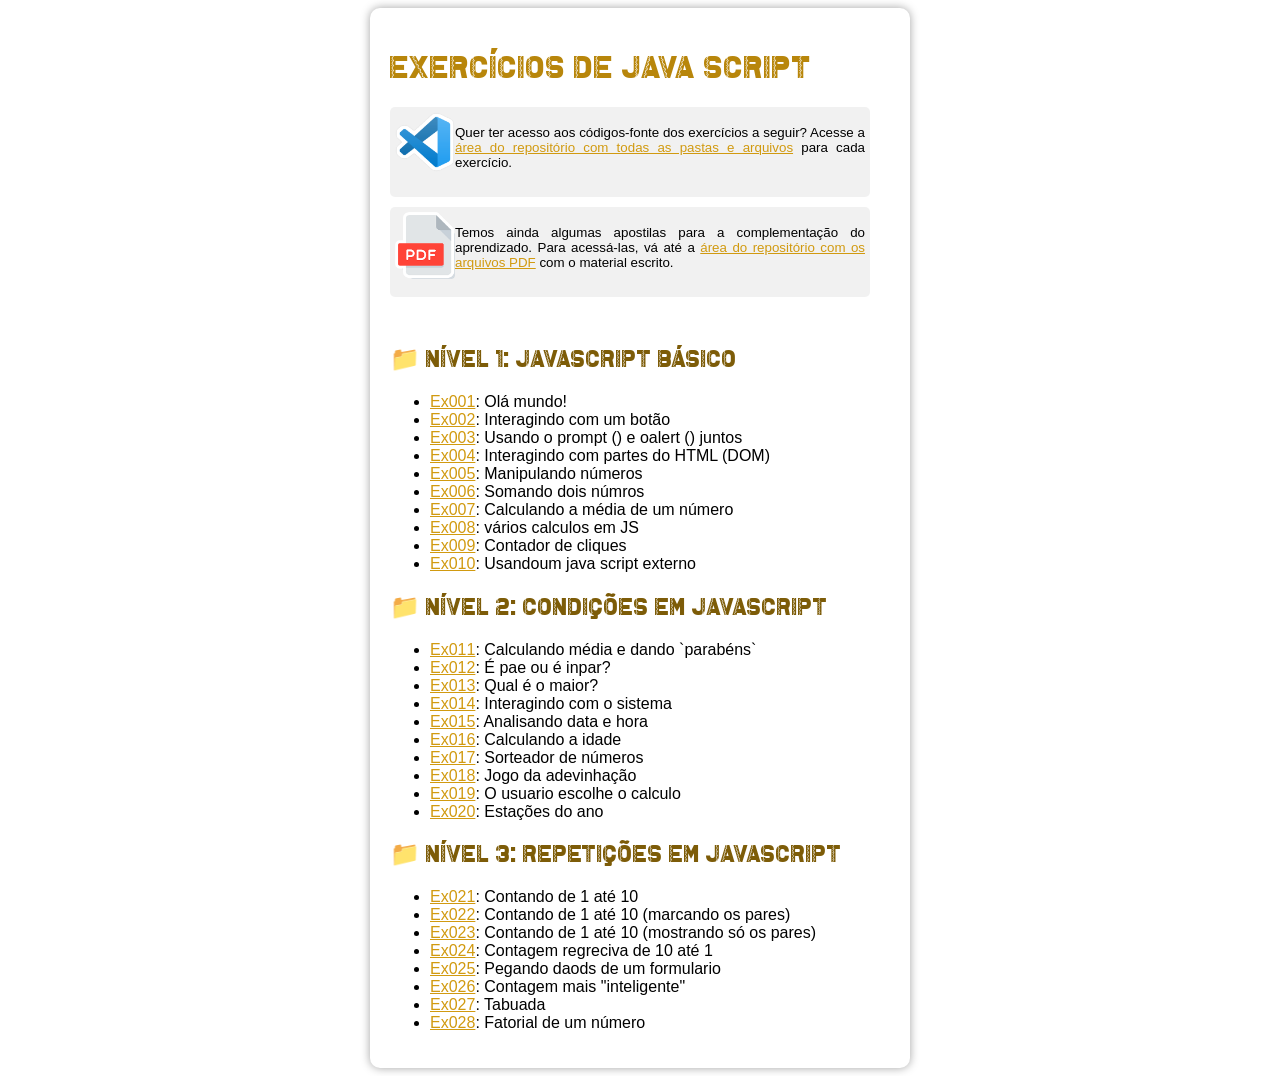
<file: ex002/index.html>
<!DOCTYPE html>
<html lang="en">
<head>
    <meta charset="UTF-8">
    <meta name="viewport" content="width=device-width, initial-scale=1.0">
    <title>lista de links para acessar o os exercicios</title>
    <style>
        @font-face {
            font-family: "titulo";
            src: url("font/Ambystoma\ Mexicanum.otf")format("opentype");
        }
        body{
            font: 12pt arial;
            background-color: #ffffff;
            
        }
        aside img{

            display: block;
            width: 60px;
            float: left;
        }
        h1{
            color: #b8860b;
             font-family: "titulo";
             font-weight: lighter;
        }
        h2{
            color: #7d5c08;
            font-family: "titulo";
            font-weight: lighter;
        }

        main{
            max-width: 500px;
            min-width: 300px;
            border-radius: 10px;
            padding: 20px;
            text-align: justify;
            background-color: #ffff;
            box-shadow: 0px 0px 10px #0000005d;
            margin: auto;
           

        }
        aside{
            font: 10pt arial;
            background-color: #d3d3d354;
            max-width: 470px;
            min-width: 400px;
            height: 80px;
            border-radius: 5px;
            padding: 5px;
            margin-bottom: 10px;
        }
        a{
           color:#d19a10;
        }
        a:hover{
            
             color: #6b4f09;
        }
        
        main > aside#a1{

            background-image: url("imagens/pdf-icon.png");
            height: 400px;
            width: 400px;
            background-repeat: no-repeat;
            background-size: 200px;
            background-position: center;
            
        }
        
    </style>
</head>
<body>
    <main>
        <h1 id="principal">Exercícios de java script</h1> 
        
        <aside>
            <a href="https://github.com/gustavoguanabara/javascript/tree/master/exercicios"><img src="imagens/visual-studio-code.png" alt="vs"></a>
            <p>Quer ter acesso aos códigos-fonte dos exercícios a seguir? Acesse a<a href="https://github.com/gustavoguanabara/javascript/tree/master/exercicios"> área do repositório com todas as pastas e arquivos</a> para cada exercício.</p>
        </aside>

        <aside>
            <a href="https://github.com/gustavoguanabara/javascript/tree/master/aulas-pdf"><img src="imagens/pdf-icon.png" alt="PDF IMAGENS"></a>
            <p>Temos ainda algumas apostilas para a complementação do aprendizado. Para acessá-las, vá até a <a href="https://github.com/gustavoguanabara/javascript/tree/master/aulas-pdf">área do repositório com os arquivos PDF</a> com o material escrito.</p>

        </aside> <br>

        <h2>&#x1F4C1 Nível 1: JavaScript básico</h2>
        <ul>
            <li><a href="Ex001.html">Ex001</a>: Olá mundo!</li>
            <li><a href="Ex002.html">Ex002</a>: Interagindo com um botão</li>
            <li><a href="Ex003.html">Ex003</a>: Usando o prompt () e oalert () juntos</li>
            <li><a href="Ex004.html">Ex004</a>: Interagindo com partes do HTML (DOM)</li>
            <li><a href="Ex005.html">Ex005</a>: Manipulando números</li>
            <li><a href="Ex006.html">Ex006</a>: Somando dois númros</li>
            <li><a href="Ex007.html">Ex007</a>: Calculando a média de um número</li>
            <li><a href="Ex008.html">Ex008</a>: vários calculos em JS</li>
            <li><a href="Ex009.html">Ex009</a>: Contador de cliques</li>
            <li><a href="Ex010.html">Ex010</a>: Usandoum java script externo</li>
        </ul>

        <h2>&#x1F4C1 Nível 2: Condições em JavaScript</h2>
         
        <ul>
            <li><a href="Ex011.html">Ex011</a>: Calculando média e dando `parabéns`</li>
            <li><a href="Ex012.html">Ex012</a>: É pae ou é inpar?</li>
            <li><a href="Ex013.html">Ex013</a>: Qual é o maior?</li>
            <li><a href="Ex014.html">Ex014</a>: Interagindo com o sistema</li>
            <li><a href="Ex015.html">Ex015</a>: Analisando data e hora</li>
            <li><a href="Ex016.html">Ex016</a>: Calculando a idade</li>
            <li><a href="Ex017.html">Ex017</a>: Sorteador de números</li>
            <li><a href="Ex018.html">Ex018</a>: Jogo da adevinhação</li>
            <li><a href="Ex019.html">Ex019</a>: O usuario escolhe o calculo</li>
            <li><a href="Ex020.html">Ex020</a>: Estações do ano</li>
        </ul>
        <h2> &#x1F4C1 Nível 3: Repetições em JavaScript</h2>

        <ul>
            <li><a href="Ex021.html">Ex021</a>: Contando de 1 até 10</li>
            <li><a href="Ex022.html">Ex022</a>: Contando de 1 até 10 (marcando os pares)</li>
            <li><a href="Ex023.html">Ex023</a>: Contando de 1 até 10 (mostrando só os pares)</li>
            <li><a href="Ex024.html">Ex024</a>: Contagem regreciva de 10 até 1</li>
            <li><a href="Ex025.html">Ex025</a>: Pegando daods de um formulario</li>
            <li><a href="Ex026.html">Ex026</a>: Contagem mais "inteligente"</li>
            <li><a href="Ex027.html">Ex027</a>: Tabuada</li>
            <li><a href="Ex028.html">Ex028</a>: Fatorial de um número</li>

        </ul>
    </main>
   
   
</body>
</html>
</file>
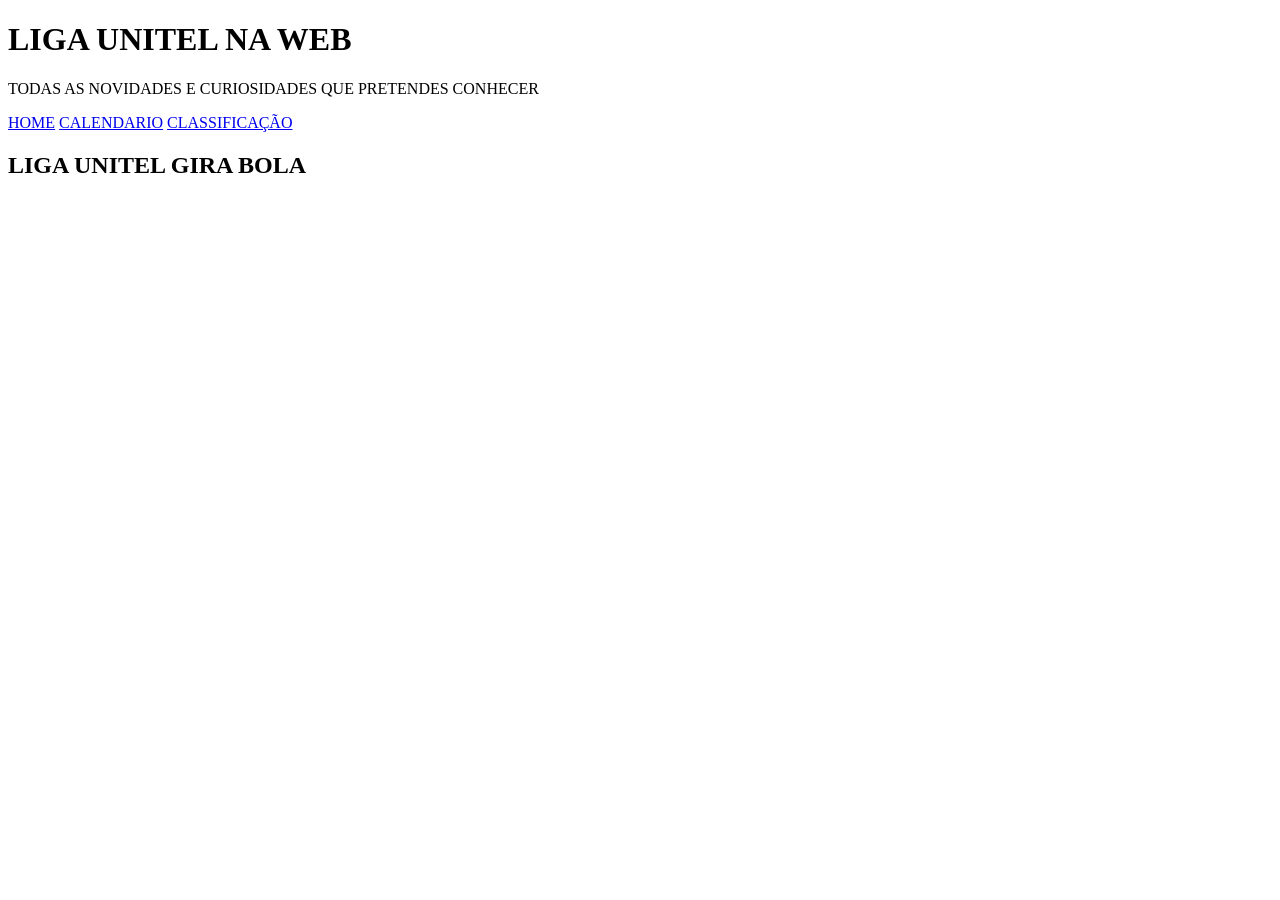
<file: ex003/index.html>
<!DOCTYPE html>
<html lang="en">
<head>
    <meta charset="UTF-8">
    <meta name="viewport" content="width=device-width, initial-scale=1.0">
    <title>liga unitel na web</title>
</head>
<body>

    <header>
        <h1>LIGA UNITEL NA WEB</h1>
        <P>TODAS AS NOVIDADES E CURIOSIDADES QUE PRETENDES CONHECER</P>
    </header>

    <nav>
        <a href="#">HOME</a>
       <a href="#">CALENDARIO</a>
       <a href="#">CLASSIFICAÇÃO</a>
    </nav>
    
    <main>

       <div class="conteudo">
            <h2>LIGA UNITEL GIRA BOLA</h2>
       </div>
       <div class="img">

       </div>

    </main>

</body>
</html>
</file>
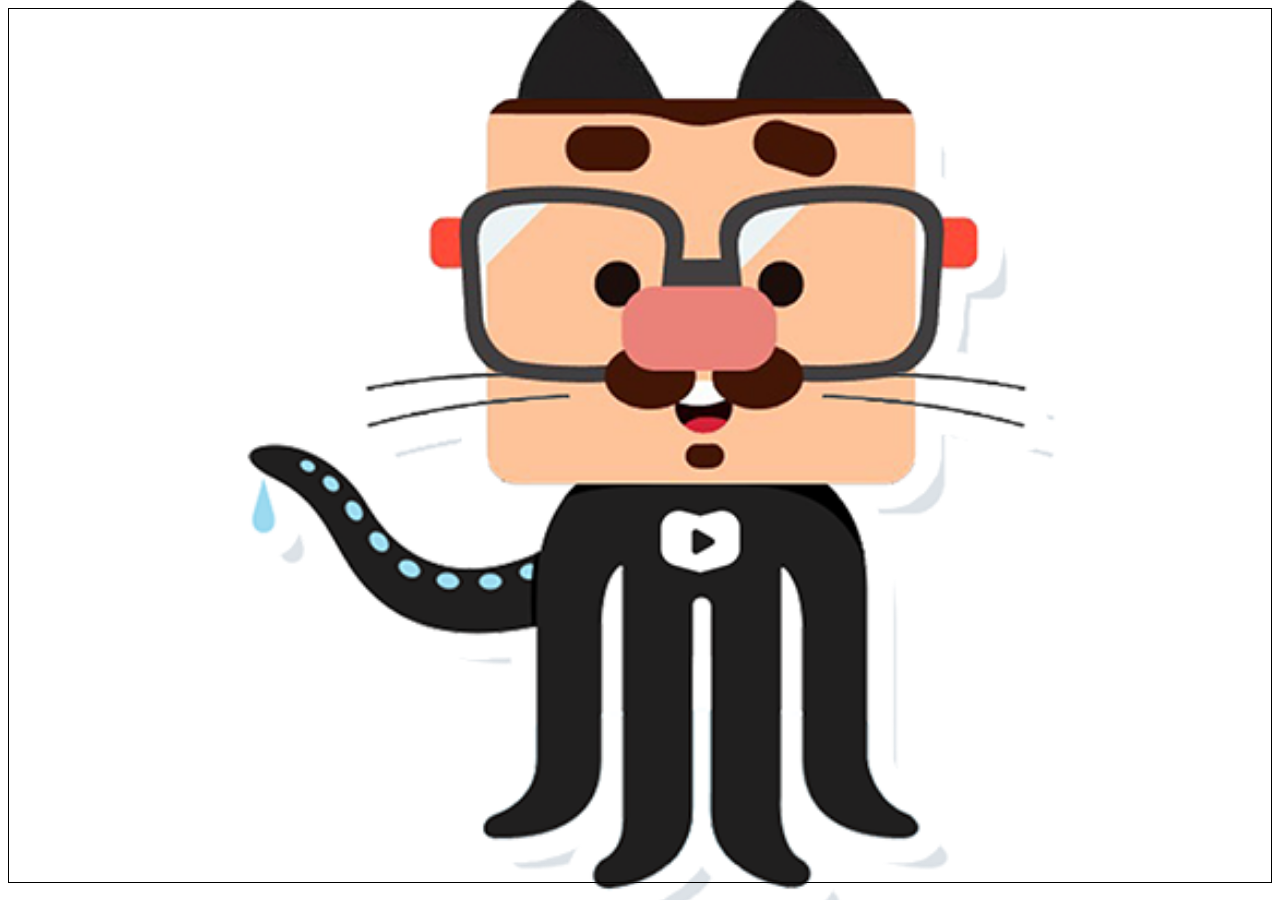
<file: ex004/index.html>
<!DOCTYPE html>
<html lang="en">
<head>
    <meta charset="UTF-8">
    <meta name="viewport" content="width=device-width, initial-scale=1.0">
    <title>posção de imagem na pagina</title>
    <style>

        body{

            height: 97vh;
            border: 1px solid black;
            background-image: url("img/mascote.png");
            background-size: 97vh;
            background-position: center center;
            background-repeat: repeat-y;
        }

    </style>
</head>
<body>
    
</body>
</html>
</file>
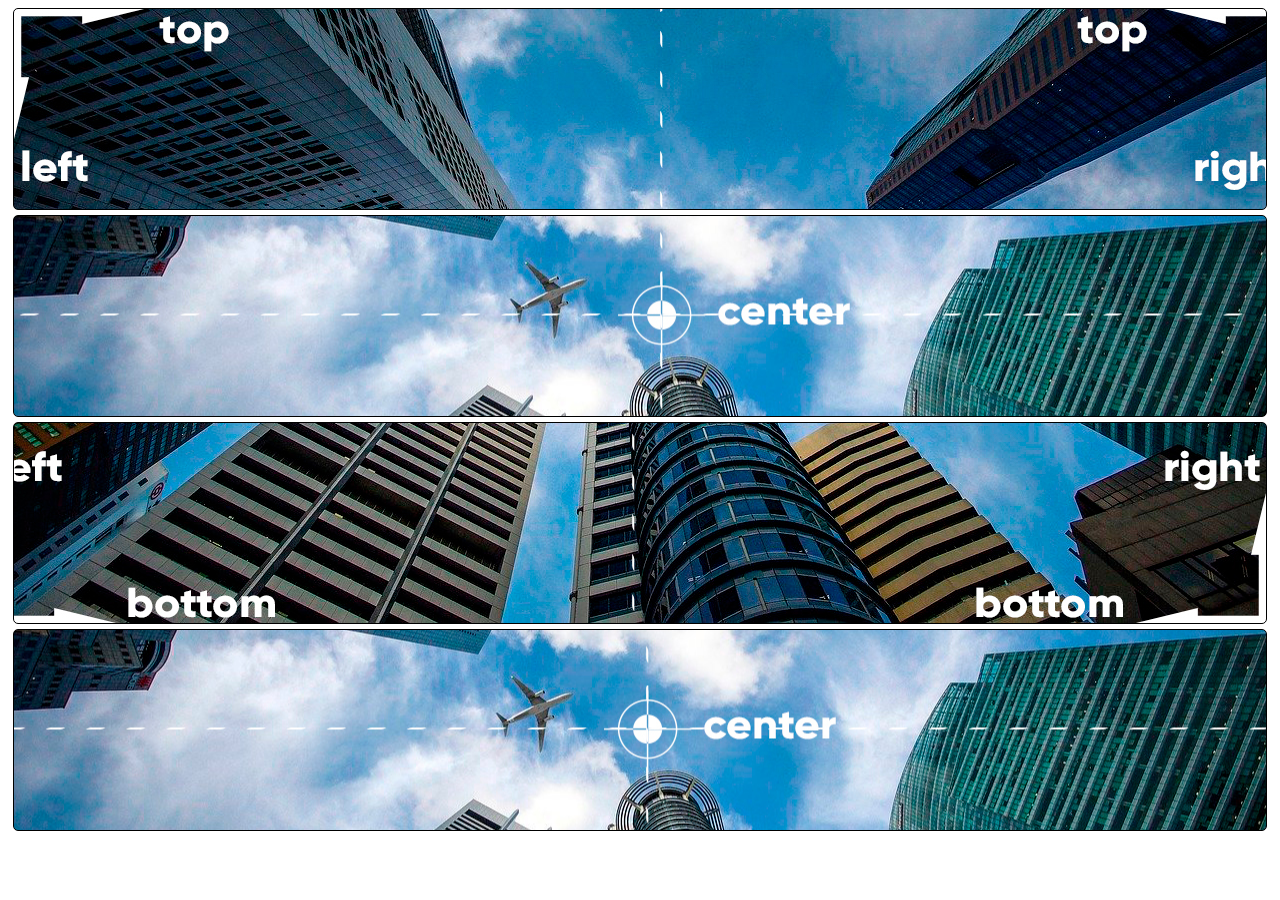
<file: ex005/index.html>
<!DOCTYPE html>
<html lang="pt-br">
<head>
    <meta charset="UTF-8">
    <meta name="viewport" content="width=device-width, initial-scale=1.0">
    <title>configurando posição de imagens</title>
    <style>
        div.bloco{

            height: 200px;
            border: 1px solid #000000;
            margin: 5px;
            border-radius: 5px;
            background-image: url("imagens/wallpaper003.jpg");
        }
        div#d1{
            background-position: left top;
        }
        div#d2{
            background-position: left center;
        }
        div#d3{
            background-position: right bottom;
        }
        div#d4{
            background-position: center center;
        }
        

    </style>
</head>
<body>
    <div class="bloco" id="d1">

    </div>
    <div class="bloco" id="d2">

    </div>
    <div class="bloco" id="d3">

    </div>
      <div class="bloco" id="d4">

    </div>
</body>
</html>
</file>
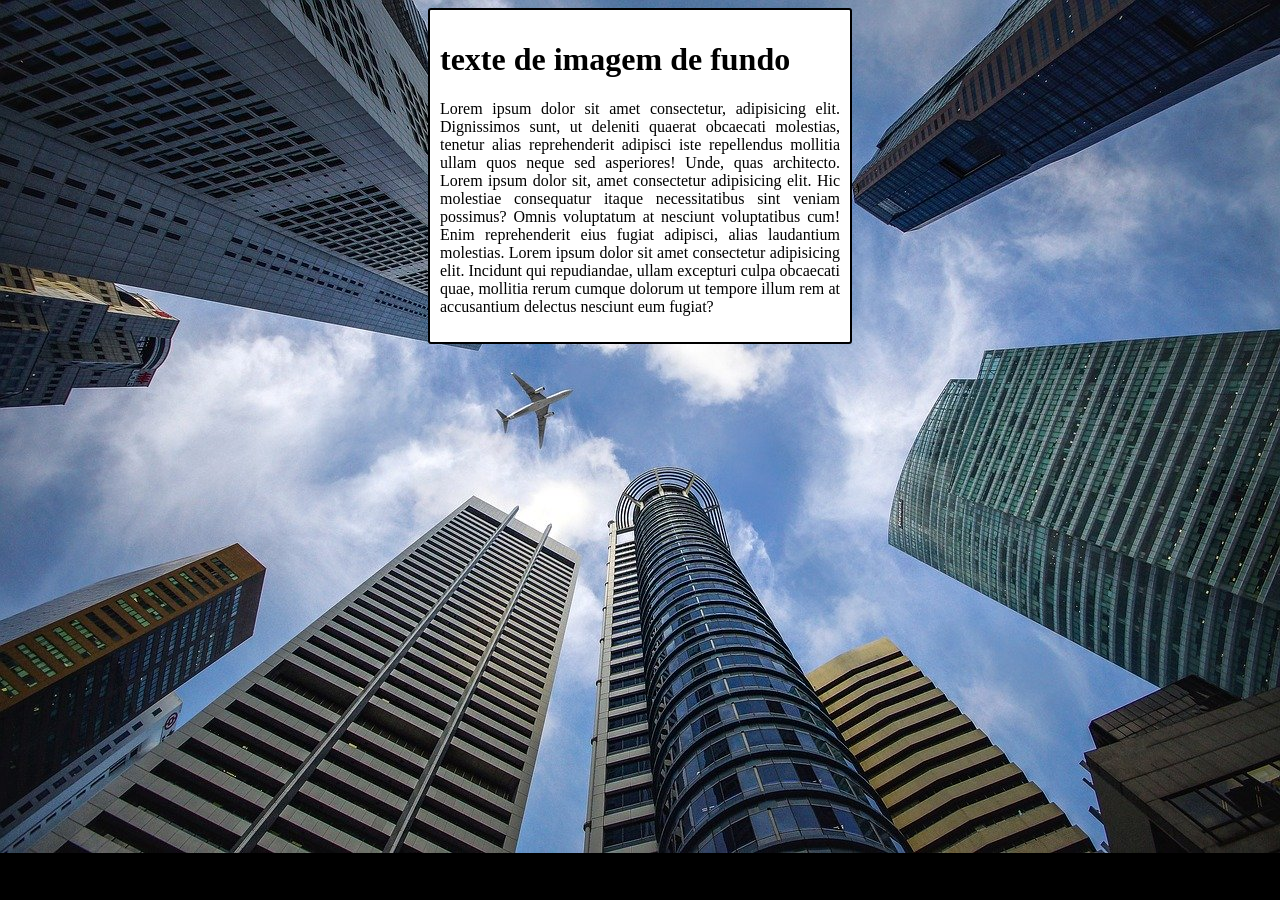
<file: ex006/index.html>
<!DOCTYPE html>
<html lang="en">
<head>
    <meta charset="UTF-8">
    <meta name="viewport" content="width=device-width, initial-scale=1.0">
    <title>trabalhando com imagens</title>
    <style>
        body{
            background-color:#000000;
            background-image: url("imagens/wallpaper002.jpg");
            background-repeat: no-repeat;
            background-position: center top;
            background-size: 100%;
        }
        main{
            background-color: #ffffff;
            width: 400px;
            padding: 10px;
            margin: auto;
            border-radius: 3px;
            border: 2px solid #000000;
            text-align: justify;

        }
    </style>
</head>
<body>
    <main>
        <h1>texte de imagem de fundo</h1>

        <p>Lorem ipsum dolor sit amet consectetur, adipisicing elit. Dignissimos sunt, ut deleniti quaerat obcaecati molestias, tenetur alias reprehenderit adipisci iste repellendus mollitia ullam quos neque sed asperiores! Unde, quas architecto. Lorem ipsum dolor sit, amet consectetur adipisicing elit. Hic molestiae consequatur itaque necessitatibus sint veniam possimus? Omnis voluptatum at nesciunt voluptatibus cum! Enim reprehenderit eius fugiat adipisci, alias laudantium molestias. Lorem ipsum dolor sit amet consectetur adipisicing elit. Incidunt qui repudiandae, ullam excepturi culpa obcaecati quae, mollitia rerum cumque dolorum ut tempore illum rem at accusantium delectus nesciunt eum fugiat?</p>
    </main>
</body>
</html>
</file>
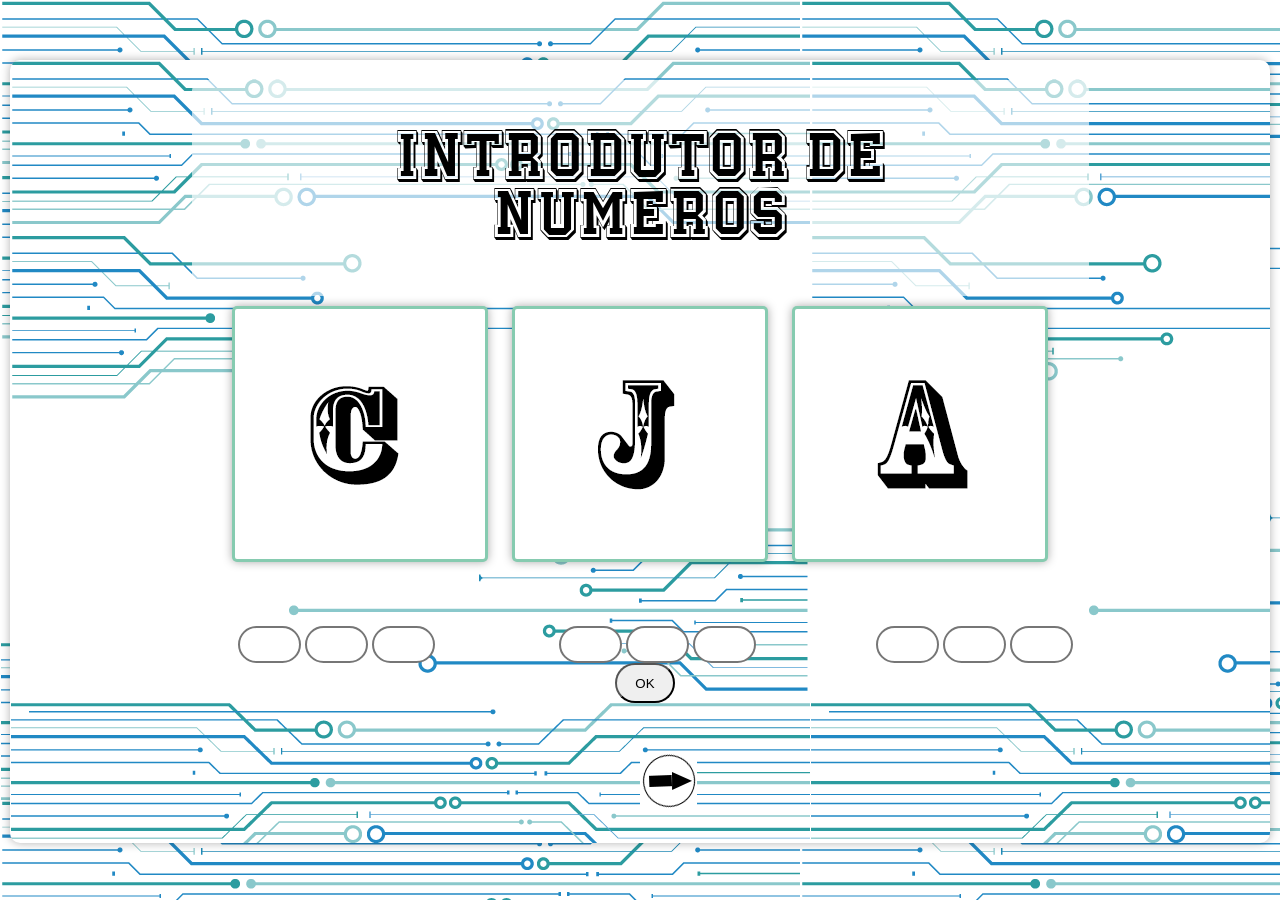
<file: ex007/index.html>
<!DOCTYPE html>
<html lang="en">
<head>
    <meta charset="UTF-8">
    <meta name="viewport" content="width=device-width, initial-scale=1.0">
    <title>introdutor de números</title>
    <link rel="stylesheet" href="estilo.css">
</head>
<body>
    <section>

        <div id="a">
            <h1>Introdutor de numeros</h1>
        </div>

        <div class="quadrado" id="q1"></div>
        

         <div class="quadrado" id="q2"></div>
        

          <div class="quadrado" id="q3"></div> <br>
            <div id="numeros">
    
                <input type="number"  id="n1" class="red">
                <input type="number"  id="n2" class="red">
                <input type="number" id="n3" class="red">
                 <input type="number" id="n4" class="red">
                 <input type="number" id="n5" class="red">
                 <input type="number" id="n6" class="red">
                 <input type="number"  id="n7" class="red">
                 <input type="number"  id="n8" class="red">
                 <input type="number" id="n9" class="red">
    
              <input id="b" type="button" value="OK" onclick="verificar()">
        </div>

         <a href="index001.html">
             <div id="seta"></div>
         </a>

    </section>

   
    <script src="java.js"></script>
   
</body>
</html>
</file>
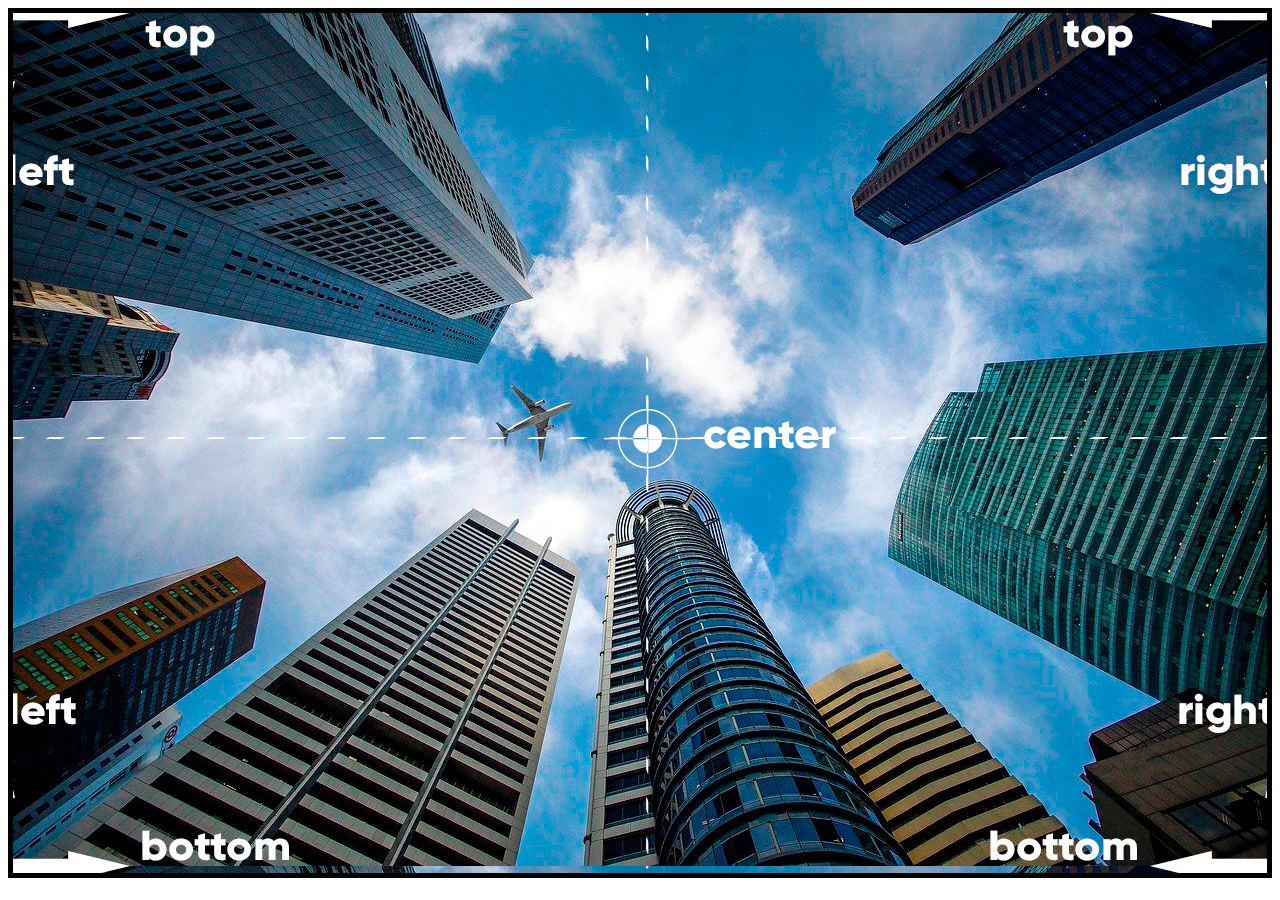
<file: ex005/index02.html>
<!DOCTYPE html>
<html lang="pt-br">
<head>
    <meta charset="UTF-8">
    <meta name="viewport" content="width=device-width, initial-scale=1.0">
    <title>fundo treinamento mano</title>
    <style>
        main{

            background-image: url("imagens/wallpaper003.jpg");
            background-position: center top;
          
           max-width: 1285px;
           height: 860px;
           margin: auto;
           border: 5px solid black;
          
          
        }
    </style>
</head>
<body>

    <main>

    </main>
    
</body>
</html>
</file>
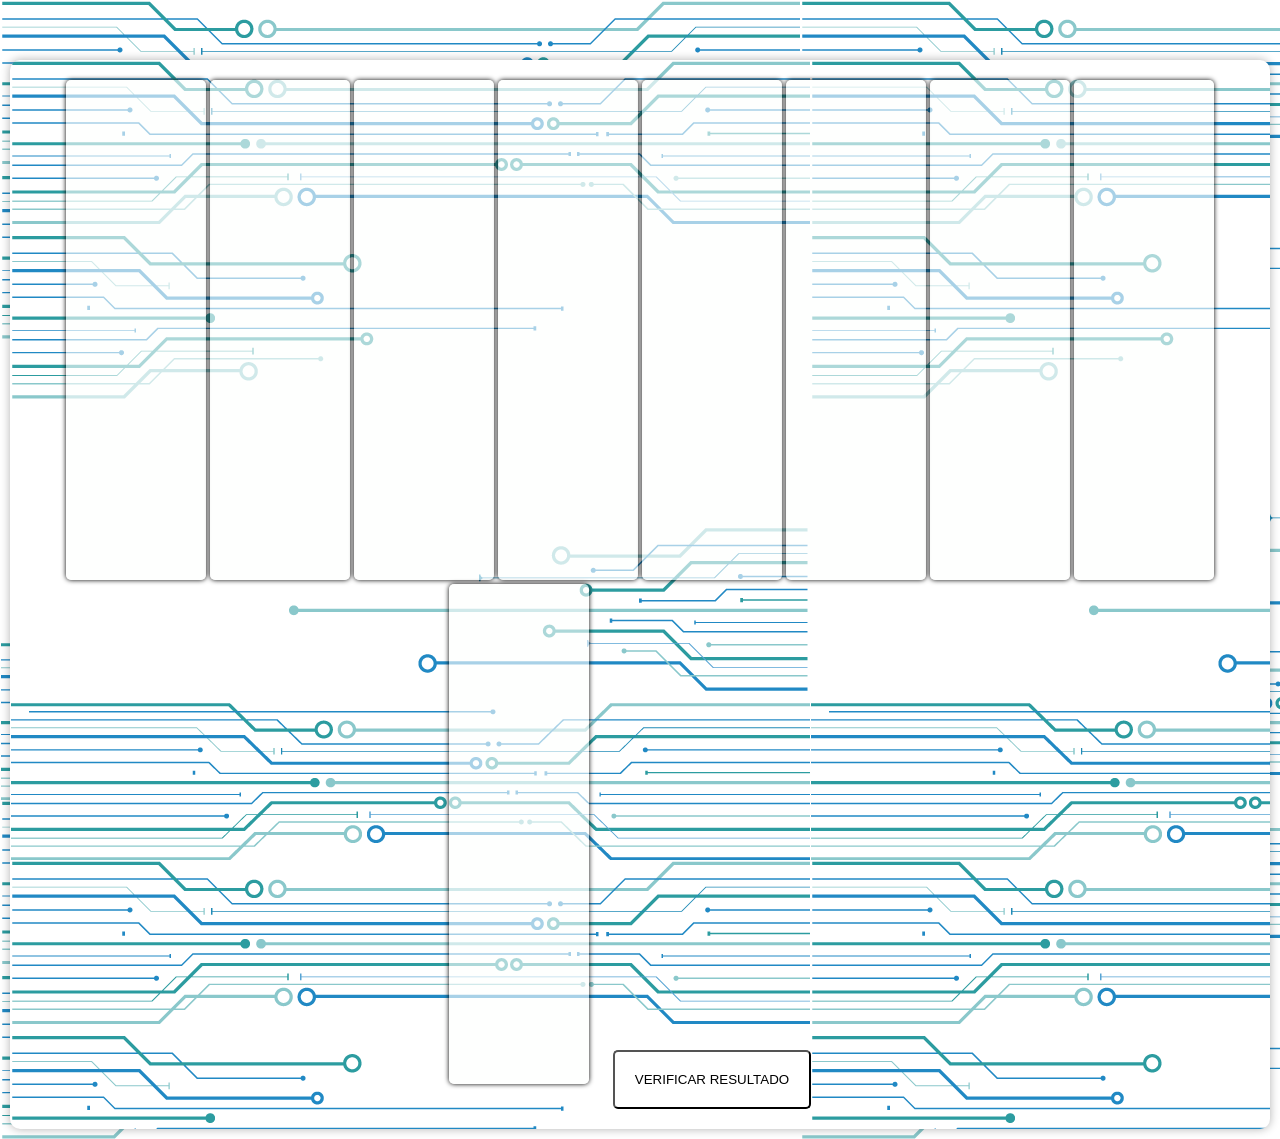
<file: ex007/index001.html>
<!DOCTYPE html>
<html lang="en">
<head>
    <meta charset="UTF-8">
    <meta name="viewport" content="width=device-width, initial-scale=1.0">
    <title>Document</title>
    <link rel="stylesheet" href="estilo.css">
    <style>

        body{
            background-image: url("imagens/tecnologia.png");
        }
        input#B{

       margin: 20PX 20PX;
       padding: 20PX 20PX;
            background-color: #ffffff7e;
            border: 1px snow black;
            border-radius: 5px;
        }
        input#B:hover{

        background-image: linear-gradient(to left, #f3ff52a2 , #ff74f3b0);
    }

       
    </style>
</head>
<body>
    
    <section id="s">

        <div class="reta" id="r1"></div>
        <div class="reta" id="r2"></div>
         <div class="reta" id="r3"></div>
          <div class="reta" id="r4"></div>
           <div class="reta" id="r5"></div>
            <div class="reta" id="r6"></div>
             <div class="reta" id="r7"></div>
              <div class="reta" id="r8"></div>
               <div class="reta" id="r9"></div>


               <input id="B" type="button" value="VERIFICAR RESULTADO" onclick="clicado()">
              
        

    </section>
    <script src="java.js"></script>
</body>
</html>
</file>
<file: ex007/estilo.css>
@charset "UTF-8";

*{

    margin: 0px;

}

@font-face {
    font-family: "segundo";
    src: url("fontes/AcademyFilled3D.ttf") format("opentype");
}

body{
    padding: 10px;
    background-image: url("imagens/tecnologia.png");
    

}
section h1{

    font-family: "segundo";
    font-weight: lighter;
    padding: 50px;
    font: 50pt  "segundo";
    
}
section{

    margin-top: 50px;
     max-width: 1299px;
     min-width: 300px;
     padding-top: 20px;
     margin-bottom: 30px;
  
    background-color: #ffffff;
    border-radius: 10px;
    margin: auto;
   object-position: center center;
   margin-top: 50px;
   text-align: center;
   box-shadow: 0px 0px 10px #0000004f;
   background-image: url("imagens/tecnologia.png");

}
.quadrado{

   width: 250px;
   height: 250px;
   border: 3px solid #07945e7c;
   display: inline-block;
    border-radius: 5px;
    margin: 10px 10px;
    background-color: #ffffff;
    box-shadow: 0px 0px 10px #00000056 ;
    

}
div#q1{
     background-image: url("imagens/letra-c.png");
     background-repeat: no-repeat;
     background-position: center center;
}
div#q2{

   background-image: url("imagens/letra-j.png");
    background-repeat: no-repeat;
     background-position: center center;
}
div#q3{

    background-image: url("imagens/letra-a.png");
     background-repeat: no-repeat;
     background-position: center center;
}
div#numeros{

    padding: 50px;
    margin-bottom: 30px;
}
div#numeros{

    margin: auto 10%;
}
.red{

    width: 55px;
    border-radius: 50px;
    outline: none;
    border-style: double;
    text-decoration: none;
    text-align: center  ;
    font: 20pt arial;
    font-weight: bold;

}
input#b{

    margin-left: 10px;
    width: 60px;
    height: 40px;
    border-radius: 50px;
    margin-top: 0%;
}
div#a{

    max-width: 897px;
    min-width: 300px;
    margin: auto;
    background-color: #ffffffa4;
    border-radius: 10px;
}
input#n4{

    margin-left: 120px;
}
input#n4:active{
    background-color: #000000;
}
input#n6{

    margin-right: 116px;
}
input#n1{
    margin-left: 30px;
}
div#seta{

    background-image: url("imagens/seta.png");
    width: 400px;
    height: 30px;
    margin: auto 50%;
    background-repeat: no-repeat;
    padding: 30px;
    
}
.reta{

    height: 500px;
    width: 140px;
    background-color: #fdfffe9c;
    display: inline-block;
    border-radius: 5px;
    box-shadow: 0px 0px 5px #000000;
}
div#r1:hover{
     
  background-image: linear-gradient(to top, #0000ffb9 , #ff0000a8 , #ffff00d0);

}
div#r2:hover{

     background-image: linear-gradient(to top, #ff4800b9 , #00ff0da8 , #00ffead0);
}
div#r3:hover{

     background-image: linear-gradient(to top, #f80becb9 , #8e04ffd0 , #d2f316d0);
}
div#r4:hover{

     background-image: linear-gradient(to top, #ff1100a6 , #36ff04ab , #166ef3be);
}
 div#r5:hover{

     background-image: linear-gradient(to top, #f80becb9 , #8e04ffd0 , #d2f316d0);
}
div#r6:hover{

     background-image: linear-gradient(to top, #0bf832b9 , #ff6904d0 , #f316e8d0);
}
div#r7:hover{

     background-image: linear-gradient(to top, #a3fabdb9 , #eeff04d0 , #2516f3d0);
}
div#r8:hover{

     background-image: linear-gradient(to top, #fd09f1b9 , #04ffead0 , #f07b0dd0);
}
div#r9:hover{

     background-image: linear-gradient(to top, #e8f80bb9 , #42f70bd0 , #af0feed0);
}
</file>
